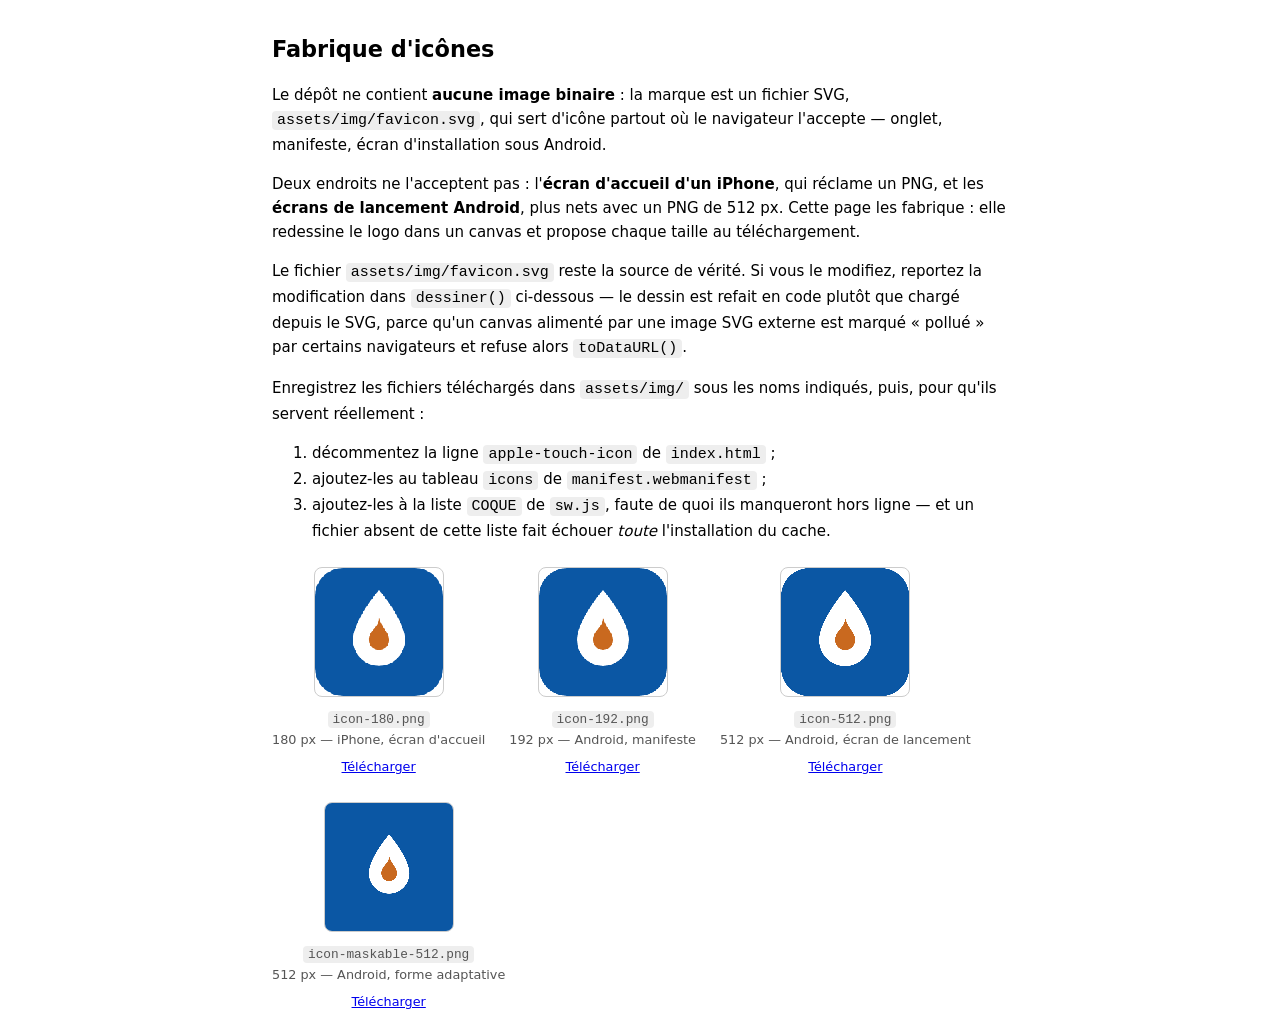
<file: tools/icones.html>
<!DOCTYPE html>
<html lang="fr">
<head>
<meta charset="utf-8">
<title>Hydropro — fabrique d'icônes</title>
<style>
  body { font: 15px/1.6 system-ui, sans-serif; max-width: 46rem; margin: 2rem auto; padding: 0 1rem; }
  h1 { font-size: 1.4rem; }
  code { background: #eee; padding: 1px 5px; border-radius: 4px; }
  .rangee { display: flex; gap: 1.5rem; flex-wrap: wrap; align-items: flex-end; margin: 1.5rem 0; }
  figure { margin: 0; text-align: center; }
  canvas { border: 1px solid #ccc; border-radius: 8px; image-rendering: pixelated; }
  figcaption { font-size: .8rem; color: #555; margin-top: .3rem; }
  a.btn { display: inline-block; margin-top: .4rem; font-size: .8rem; }
</style>
</head>
<body>
<h1>Fabrique d'icônes</h1>

<p>Le dépôt ne contient <strong>aucune image binaire</strong> : la marque est un fichier SVG,
<code>assets/img/favicon.svg</code>, qui sert d'icône partout où le navigateur l'accepte —
onglet, manifeste, écran d'installation sous Android.</p>

<p>Deux endroits ne l'acceptent pas : l'<strong>écran d'accueil d'un iPhone</strong>, qui
réclame un PNG, et les <strong>écrans de lancement Android</strong>, plus nets avec un PNG de
512 px. Cette page les fabrique : elle redessine le logo dans un canvas et propose chaque
taille au téléchargement.</p>

<p>Le fichier <code>assets/img/favicon.svg</code> reste la source de vérité. Si vous le
modifiez, reportez la modification dans <code>dessiner()</code> ci-dessous — le dessin est
refait en code plutôt que chargé depuis le SVG, parce qu'un canvas alimenté par une image
SVG externe est marqué « pollué » par certains navigateurs et refuse alors
<code>toDataURL()</code>.</p>

<p>Enregistrez les fichiers téléchargés dans <code>assets/img/</code> sous les noms indiqués,
puis, pour qu'ils servent réellement :</p>
<ol>
  <li>décommentez la ligne <code>apple-touch-icon</code> de <code>index.html</code> ;</li>
  <li>ajoutez-les au tableau <code>icons</code> de <code>manifest.webmanifest</code> ;</li>
  <li>ajoutez-les à la liste <code>COQUE</code> de <code>sw.js</code>, faute de quoi ils
      manqueront hors ligne — et un fichier absent de cette liste fait échouer
      <em>toute</em> l'installation du cache.</li>
</ol>

<div class="rangee" id="sortie"></div>

<script>
/**
 * Dessine la marque : un carré arrondi bleu, une goutte blanche, une flamme cuivre.
 * `echelle` = 1 pour une icône pleine page, 0.78 pour une icône « maskable »,
 * dont les bords peuvent être rognés par le système en cercle ou en losange.
 */
function dessiner(ctx, taille, echelle = 1) {
  const u = taille / 64;
  const marge = (taille * (1 - echelle)) / 2;
  const cote = taille * echelle;

  ctx.fillStyle = "#0b57a4";
  if (echelle === 1) {
    ctx.beginPath();
    ctx.roundRect(0, 0, taille, taille, 14 * u);
    ctx.fill();
  } else {
    // Maskable : le fond couvre TOUTE la surface, sans coins arrondis. Le
    // système découpe lui-même la forme ; un coin arrondi dessiné ici
    // apparaîtrait comme un liseré blanc sur les téléphones qui rognent en rond.
    ctx.fillRect(0, 0, taille, taille);
  }

  ctx.save();
  ctx.translate(marge, marge);
  const v = cote / 64;

  ctx.fillStyle = "#ffffff";
  const goutte = new Path2D("M32 11c0 0-13 15-13 25a13 13 0 0 0 26 0c0-10-13-25-13-25z");
  ctx.save(); ctx.scale(v, v); ctx.fill(goutte); ctx.restore();

  ctx.fillStyle = "#c9691f";
  const flamme = new Path2D("M32 25c0 5-5 6-5 11a5 5 0 0 0 10 0c0-4-3-5-5-11z");
  ctx.save(); ctx.scale(v, v); ctx.fill(flamme); ctx.restore();

  ctx.restore();
}

const CIBLES = [
  { nom: "icon-180.png", taille: 180, echelle: 1, note: "iPhone, écran d'accueil" },
  { nom: "icon-192.png", taille: 192, echelle: 1, note: "Android, manifeste" },
  { nom: "icon-512.png", taille: 512, echelle: 1, note: "Android, écran de lancement" },
  { nom: "icon-maskable-512.png", taille: 512, echelle: 0.78, note: "Android, forme adaptative" },
];

const sortie = document.getElementById("sortie");

for (const c of CIBLES) {
  const canvas = document.createElement("canvas");
  canvas.width = canvas.height = c.taille;
  canvas.style.width = Math.min(c.taille, 128) + "px";
  canvas.style.height = Math.min(c.taille, 128) + "px";
  dessiner(canvas.getContext("2d"), c.taille, c.echelle);

  const lien = document.createElement("a");
  lien.className = "btn";
  lien.href = canvas.toDataURL("image/png");
  lien.download = c.nom;
  lien.textContent = "Télécharger";

  const fig = document.createElement("figure");
  const cap = document.createElement("figcaption");
  cap.innerHTML = `<code>${c.nom}</code><br>${c.taille} px — ${c.note}`;
  fig.append(canvas, cap, lien);
  sortie.append(fig);
}
</script>
</body>
</html>
</file>
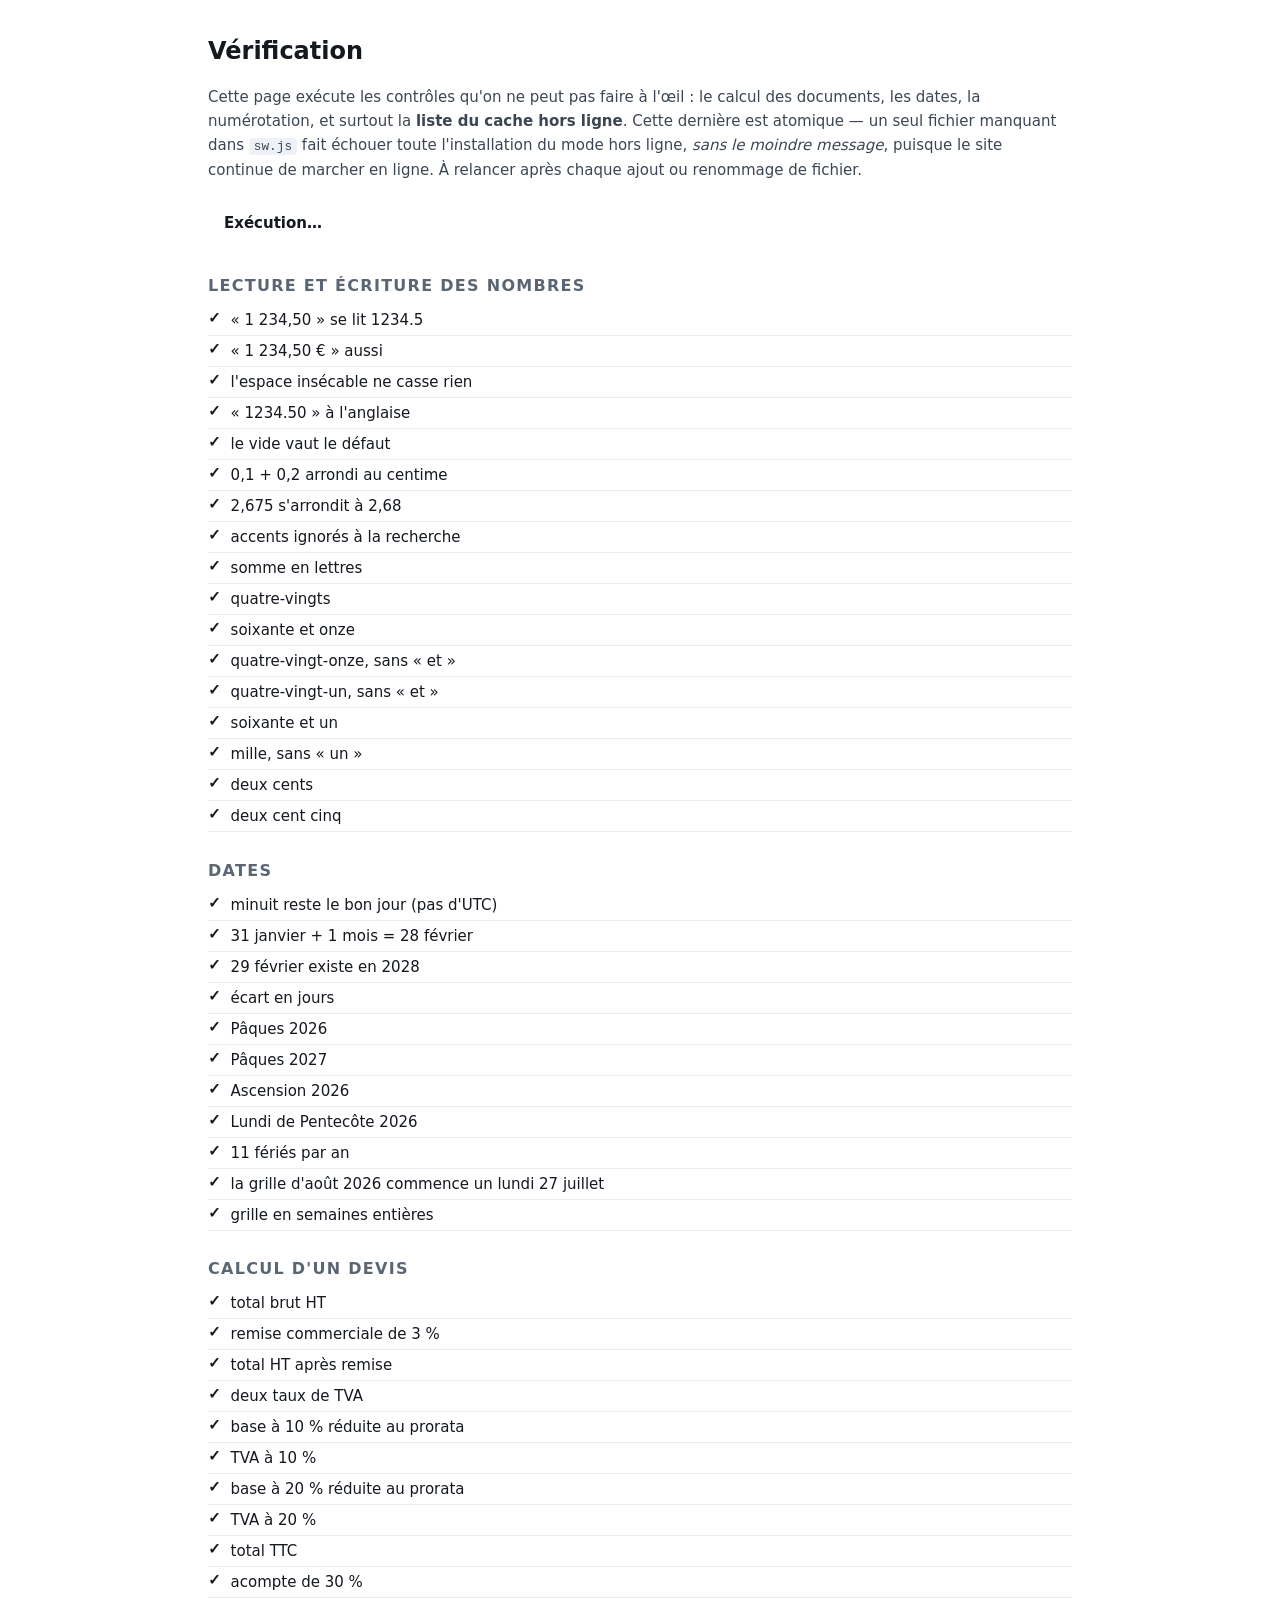
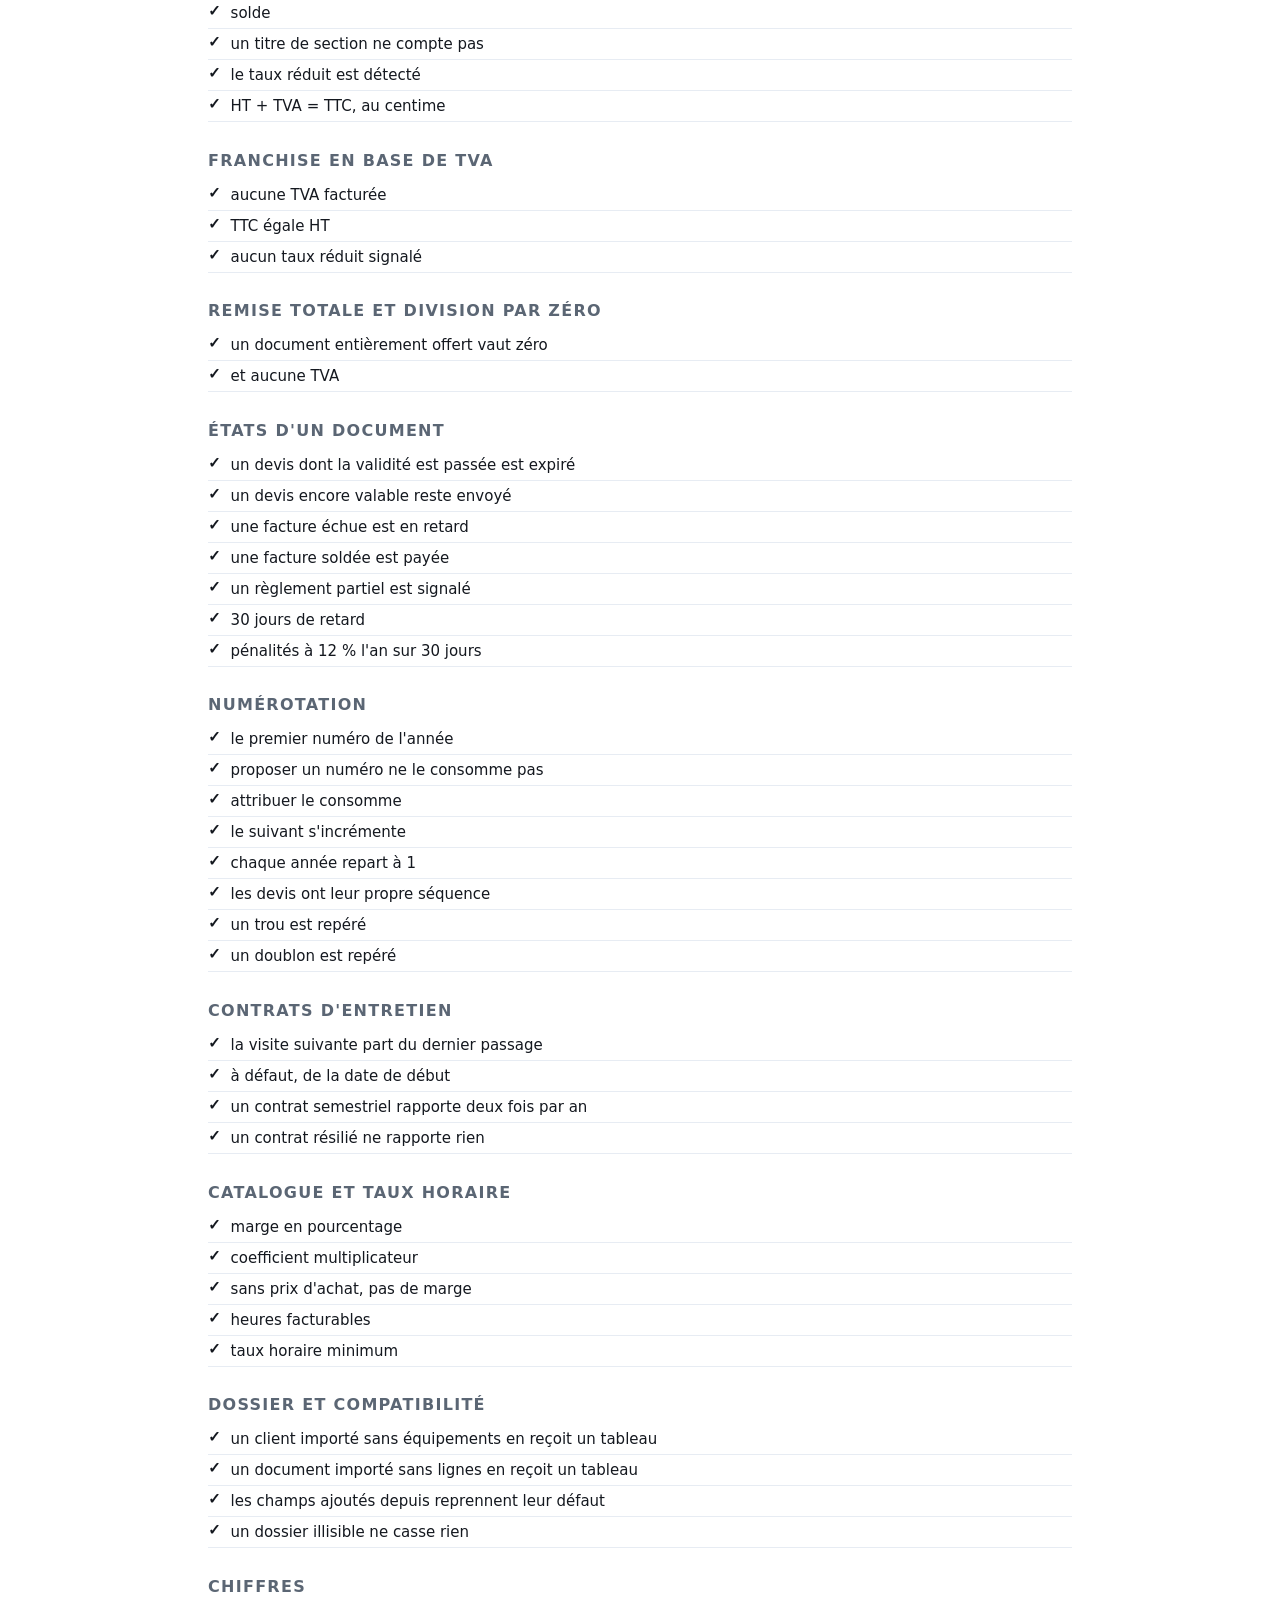
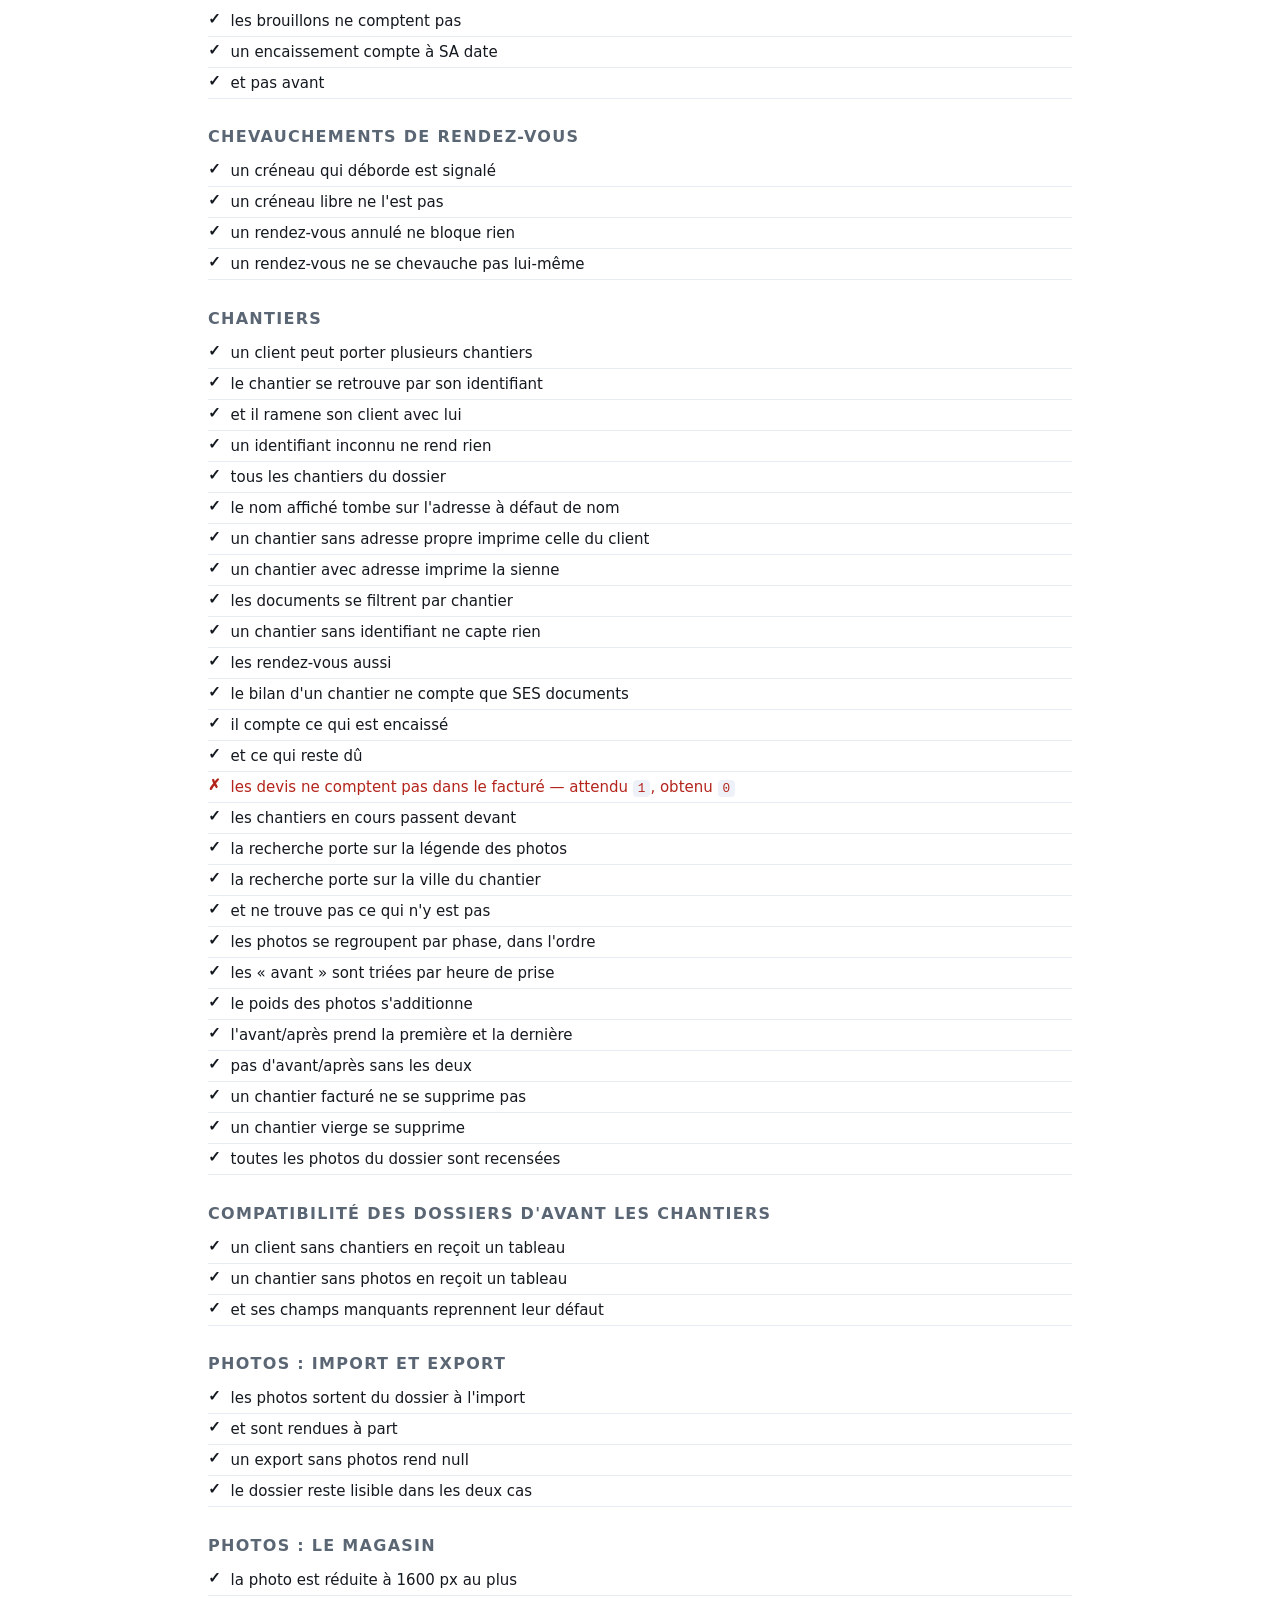
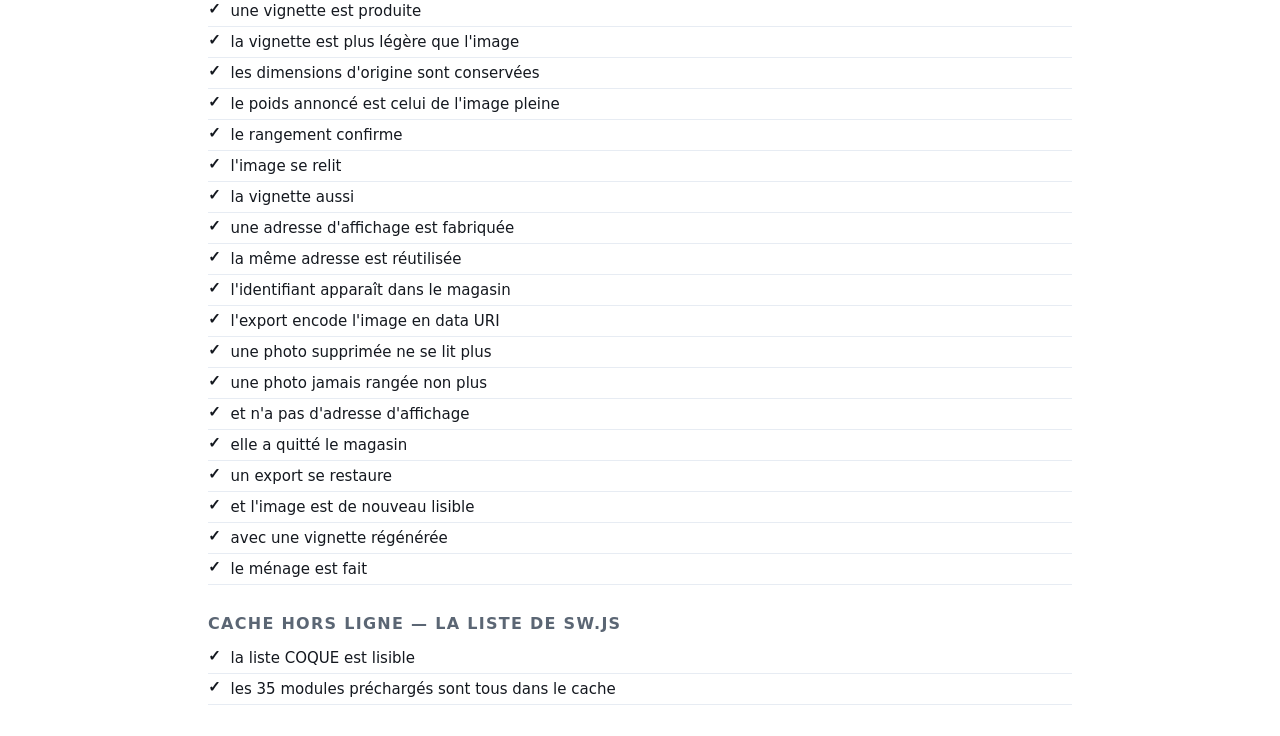
<file: tools/verification.html>
<!DOCTYPE html>
<html lang="fr">
<head>
<meta charset="utf-8">
<title>Hydropro — vérification</title>
<style>
  body { font: 15px/1.6 system-ui, sans-serif; max-width: 54rem; margin: 2rem auto; padding: 0 1rem; color: #14181f; }
  h1 { font-size: 1.5rem; margin-bottom: .2rem; }
  h2 { font-size: 1rem; margin: 1.6rem 0 .4rem; text-transform: uppercase; letter-spacing: .08em; color: #5b6674; }
  p.intro { color: #3c4653; }
  #bilan { margin: 1rem 0; padding: .8rem 1rem; border-radius: 8px; font-weight: 700; }
  .ok { background: #dcf1e5; color: #0e6b3d; }
  .ko { background: #fbe2e0; color: #b3241b; }
  ul { list-style: none; padding: 0; margin: 0; }
  li { padding: 3px 0; border-bottom: 1px solid #e7ecf3; display: flex; gap: .6rem; }
  li b { flex: none; font-family: ui-monospace, monospace; }
  li.echec { color: #b3241b; }
  code { background: #eef2f8; padding: 1px 5px; border-radius: 4px; font-size: .85em; }
</style>
</head>
<body>
<h1>Vérification</h1>
<p class="intro">
  Cette page exécute les contrôles qu'on ne peut pas faire à l'œil : le calcul des documents,
  les dates, la numérotation, et surtout la <strong>liste du cache hors ligne</strong>.
  Cette dernière est atomique — un seul fichier manquant dans <code>sw.js</code> fait échouer
  toute l'installation du mode hors ligne, <em>sans le moindre message</em>, puisque le site
  continue de marcher en ligne. À relancer après chaque ajout ou renommage de fichier.
</p>

<div id="bilan">Exécution…</div>
<div id="sortie"></div>

<script type="module">
import { arrondi, ajouteMois, aujourdhui, enLettres, isoJour, joursEntre, nombre, normalise } from "../assets/js/core/format.js";
import { feries, grilleMois, paques, conflits } from "../assets/js/domain/agenda.js";
import { calculer, statutEffectif, penalites } from "../assets/js/domain/documents.js";
import {
  documentVide,
  ligneVide,
  dossierVide,
  normaliser,
  chantierVide,
  chantierParId,
  tousLesChantiers,
  toutesLesPhotos,
  importer as importerDossier,
} from "../assets/js/domain/dossier.js";
import {
  nomChantier,
  adressePourDocument,
  documentsDuChantier,
  rdvDuChantier,
  bilan as bilanCha,
  trier as trierChantiers,
  correspond as correspondChantier,
  photosParPhase,
  poidsPhotos,
  avantApres,
  raisonsDeGarder as raisonsChantier,
} from "../assets/js/domain/chantiers.js";
import { attribuerNumero, prochainNumero, trous, doublons } from "../assets/js/domain/numerotation.js";
import { prochaineVisite, caRecurrent } from "../assets/js/domain/contrats.js";
import { chiffreAffaires } from "../assets/js/domain/stats.js";
import { marge, tauxHoraireMinimum } from "../assets/js/domain/catalogue.js";
import * as Photos from "../assets/js/core/photos.js";

const sortie = document.getElementById("sortie");
let total = 0;
let echecs = 0;
let groupe = null;

function section(titre) {
  const h = document.createElement("h2");
  h.textContent = titre;
  groupe = document.createElement("ul");
  sortie.append(h, groupe);
}

function verifier(nom, obtenu, attendu) {
  total += 1;
  const a = JSON.stringify(attendu);
  const o = JSON.stringify(obtenu);
  const ok = a === o;
  if (!ok) echecs += 1;
  const li = document.createElement("li");
  li.className = ok ? "" : "echec";
  li.innerHTML = `<b>${ok ? "✓" : "✗"}</b><span>${nom}${ok ? "" : ` — attendu <code>${a}</code>, obtenu <code>${o}</code>`}</span>`;
  groupe.append(li);
}

/* ============================== Les nombres ============================== */
section("Lecture et écriture des nombres");
verifier("« 1 234,50 » se lit 1234.5", nombre("1 234,50"), 1234.5);
verifier("« 1 234,50 € » aussi", nombre("1 234,50 €"), 1234.5);
verifier("l'espace insécable ne casse rien", nombre("1 234,50"), 1234.5);
verifier("« 1234.50 » à l'anglaise", nombre("1234.50"), 1234.5);
verifier("le vide vaut le défaut", nombre("", 7), 7);
verifier("0,1 + 0,2 arrondi au centime", arrondi(0.1 + 0.2), 0.3);
verifier("2,675 s'arrondit à 2,68", arrondi(2.675), 2.68);
verifier("accents ignorés à la recherche", normalise("Chaudière"), "chaudiere");
verifier("somme en lettres", enLettres(4933.23), "quatre mille neuf cent trente-trois euros et vingt-trois centimes");
verifier("quatre-vingts", enLettres(80), "quatre-vingts euros");
verifier("soixante et onze", enLettres(71), "soixante et onze euros");
verifier("quatre-vingt-onze, sans « et »", enLettres(91), "quatre-vingt-onze euros");
verifier("quatre-vingt-un, sans « et »", enLettres(81), "quatre-vingt-un euros");
verifier("soixante et un", enLettres(61), "soixante et un euros");
verifier("mille, sans « un »", enLettres(1000), "mille euros");
verifier("deux cents", enLettres(200), "deux cents euros");
verifier("deux cent cinq", enLettres(205), "deux cent cinq euros");

/* ================================ Les dates ============================== */
section("Dates");
const minuit = new Date(2026, 8, 3, 0, 0, 0);
verifier("minuit reste le bon jour (pas d'UTC)", isoJour(minuit), "2026-09-03");
verifier("31 janvier + 1 mois = 28 février", ajouteMois("2026-01-31", 1), "2026-02-28");
verifier("29 février existe en 2028", ajouteMois("2028-01-29", 1), "2028-02-29");
verifier("écart en jours", joursEntre("2026-08-30", "2026-09-03"), 4);
verifier("Pâques 2026", paques(2026), "2026-04-05");
verifier("Pâques 2027", paques(2027), "2027-03-28");
verifier("Ascension 2026", feries(2026)["2026-05-14"], "Ascension");
verifier("Lundi de Pentecôte 2026", feries(2026)["2026-05-25"], "Lundi de Pentecôte");
verifier("11 fériés par an", Object.keys(feries(2026)).length, 11);
const grille = grilleMois(2026, 7); // août 2026
verifier("la grille d'août 2026 commence un lundi 27 juillet", grille[0].jour, "2026-07-27");
verifier("grille en semaines entières", grille.length % 7, 0);

/* ============================== Le calcul =============================== */
section("Calcul d'un devis");
const entreprise = { assujettiTva: true, penalites: 12, delaiPaiement: 30 };
const devis = documentVide("devis", {
  date: "2026-08-10",
  echeance: "2026-09-09",
  remiseGlobale: { type: "pourcent", valeur: 3 },
  acompte: { type: "pourcent", valeur: 30 },
  statut: "envoye",
  lignes: [
    ligneVide({ designation: "Pose", quantite: 1, pu: 1450, tva: 20 }),
    ligneVide({ type: "fourniture", designation: "Chaudière", quantite: 1, pu: 2350, tva: 20 }),
    ligneVide({ type: "fourniture", designation: "Filtre", quantite: 1, pu: 185, tva: 10 }),
    ligneVide({ designation: "Main d'œuvre", quantite: 4, pu: 62, tva: 10 }),
    ligneVide({ designation: "Déchets", quantite: 1, pu: 45, tva: 10 }),
    ligneVide({ type: "section", designation: "Un titre, qui ne compte pas" }),
  ],
});
const calc = calculer(devis, entreprise);
verifier("total brut HT", calc.brutHt, 4278);
verifier("remise commerciale de 3 %", calc.remiseGlobale, 128.34);
verifier("total HT après remise", calc.ht, 4149.66);
verifier("deux taux de TVA", calc.tva.length, 2);
verifier("base à 10 % réduite au prorata", calc.tva[0].base, 463.66);
verifier("TVA à 10 %", calc.tva[0].montant, 46.37);
verifier("base à 20 % réduite au prorata", calc.tva[1].base, 3686);
verifier("TVA à 20 %", calc.tva[1].montant, 737.2);
verifier("total TTC", calc.ttc, 4933.23);
verifier("acompte de 30 %", calc.acompte, 1479.97);
verifier("solde", calc.soldeApresAcompte, 3453.26);
verifier("un titre de section ne compte pas", calc.detail.length, 5);
verifier("le taux réduit est détecté", calc.tauxReduit, true);
verifier("HT + TVA = TTC, au centime", arrondi(calc.ht + calc.totalTva), calc.ttc);

section("Franchise en base de TVA");
const calcFranchise = calculer(devis, { assujettiTva: false });
verifier("aucune TVA facturée", calcFranchise.totalTva, 0);
verifier("TTC égale HT", calcFranchise.ttc, calcFranchise.ht);
verifier("aucun taux réduit signalé", calcFranchise.tauxReduit, false);

section("Remise totale et division par zéro");
const offert = documentVide("devis", {
  remiseGlobale: { type: "pourcent", valeur: 100 },
  lignes: [ligneVide({ quantite: 1, pu: 500, tva: 10 })],
});
const calcOffert = calculer(offert, entreprise);
verifier("un document entièrement offert vaut zéro", calcOffert.ttc, 0);
verifier("et aucune TVA", calcOffert.totalTva, 0);

section("États d'un document");
verifier("un devis dont la validité est passée est expiré",
  statutEffectif({ ...devis, echeance: "2026-01-01", statut: "envoye" }, calc, "2026-08-30"), "expire");
verifier("un devis encore valable reste envoyé",
  statutEffectif({ ...devis, echeance: "2026-12-01", statut: "envoye" }, calc, "2026-08-30"), "envoye");
const facture = documentVide("facture", {
  statut: "envoyee", echeance: "2026-07-01",
  lignes: [ligneVide({ quantite: 1, pu: 100, tva: 20 })],
});
const calcFacture = calculer(facture, entreprise);
verifier("une facture échue est en retard", statutEffectif(facture, calcFacture, "2026-08-30"), "retard");
const soldee = { ...facture, paiements: [{ id: "p", date: "2026-08-01", montant: 120, moyen: "virement" }] };
verifier("une facture soldée est payée",
  statutEffectif(soldee, calculer(soldee, entreprise), "2026-08-30"), "payee");
const partielle = { ...facture, paiements: [{ id: "p", date: "2026-08-01", montant: 50, moyen: "virement" }] };
verifier("un règlement partiel est signalé",
  statutEffectif(partielle, calculer(partielle, entreprise), "2026-08-30"), "partielle");
const pen = penalites(facture, calcFacture, entreprise, "2026-07-31");
verifier("30 jours de retard", pen.jours, 30);
verifier("pénalités à 12 % l'an sur 30 jours", pen.montant, arrondi((120 * 0.12 * 30) / 365));

/* ============================ La numérotation ============================ */
section("Numérotation");
const d = dossierVide();
verifier("le premier numéro de l'année", prochainNumero(d, "facture", "2026-08-30"), "FA-2026-0001");
verifier("proposer un numéro ne le consomme pas", prochainNumero(d, "facture", "2026-08-30"), "FA-2026-0001");
verifier("attribuer le consomme", attribuerNumero(d, "facture", "2026-08-30"), "FA-2026-0001");
verifier("le suivant s'incrémente", attribuerNumero(d, "facture", "2026-09-01"), "FA-2026-0002");
verifier("chaque année repart à 1", attribuerNumero(d, "facture", "2027-01-04"), "FA-2027-0001");
verifier("les devis ont leur propre séquence", attribuerNumero(d, "devis", "2026-08-30"), "DEV-2026-0001");
d.documents = [
  documentVide("facture", { numero: "FA-2026-0001" }),
  documentVide("facture", { numero: "FA-2026-0003" }),
];
verifier("un trou est repéré", trous(d, "facture", "2026"), ["FA-2026-0002"]);
d.documents.push(documentVide("facture", { numero: "FA-2026-0003" }));
verifier("un doublon est repéré", doublons(d).length, 1);

/* ============================== Les contrats ============================= */
section("Contrats d'entretien");
verifier("la visite suivante part du dernier passage",
  prochaineVisite({ dernierPassage: "2025-09-18", debut: "2020-01-01", frequenceMois: 12 }), "2026-09-18");
verifier("à défaut, de la date de début",
  prochaineVisite({ dernierPassage: "", debut: "2026-03-04", frequenceMois: 12 }), "2027-03-04");
verifier("un contrat semestriel rapporte deux fois par an",
  caRecurrent({ contrats: [{ actif: true, montant: 90, frequenceMois: 6 }] }), 180);
verifier("un contrat résilié ne rapporte rien",
  caRecurrent({ contrats: [{ actif: false, montant: 90, frequenceMois: 12 }] }), 0);

/* ============================== Le catalogue ============================= */
section("Catalogue et taux horaire");
verifier("marge en pourcentage", marge({ pu: 100, achat: 60 }).taux, 40);
verifier("coefficient multiplicateur", marge({ pu: 100, achat: 50 }).coef, 2);
verifier("sans prix d'achat, pas de marge", marge({ pu: 100, achat: 0 }), null);
const th = tauxHoraireMinimum({ chargesAnnuelles: 20000, revenuSouhaite: 30000, semainesTravaillees: 45, heuresParSemaine: 40, partNonFacturable: 30 });
verifier("heures facturables", th.heuresFacturables, 1260);
verifier("taux horaire minimum", th.taux, arrondi(50000 / 1260));

/* ============================== Le dossier =============================== */
section("Dossier et compatibilité");
const vieux = normaliser({ clients: [{ id: "c1", nom: "Test" }], documents: [{ id: "d1", kind: "devis" }] });
verifier("un client importé sans équipements en reçoit un tableau", Array.isArray(vieux.clients[0].equipements), true);
verifier("un document importé sans lignes en reçoit un tableau", Array.isArray(vieux.documents[0].lignes), true);
verifier("les champs ajoutés depuis reprennent leur défaut", vieux.entreprise.assujettiTva, true);
verifier("un dossier illisible ne casse rien", normaliser(null).clients.length, 0);

section("Chiffres");
const dossierCA = {
  entreprise: { assujettiTva: true },
  documents: [
    documentVide("facture", { statut: "envoyee", date: "2026-08-05", lignes: [ligneVide({ quantite: 1, pu: 1000, tva: 20 })],
      paiements: [{ id: "p", date: "2026-09-10", montant: 1200, moyen: "virement" }] }),
    documentVide("facture", { statut: "brouillon", date: "2026-08-06", lignes: [ligneVide({ quantite: 1, pu: 9999, tva: 20 })] }),
  ],
};
const ca = chiffreAffaires(dossierCA, "2026-08-01", "2026-08-31");
verifier("les brouillons ne comptent pas", ca.facture, 1000);
verifier("un encaissement compte à SA date", ca.encaisse, 0);
verifier("et pas avant", chiffreAffaires(dossierCA, "2026-09-01", "2026-09-30").encaisse, 1200);

/* =========================== Agenda : conflits =========================== */
section("Chevauchements de rendez-vous");
const types = [{ cle: "depannage", dureeMin: 60 }];
const dossierRdv = {
  rdv: [
    { id: "r1", type: "depannage", debut: "2026-09-03T09:00", fin: "2026-09-03T10:30", statut: "prevu" },
    { id: "r2", type: "depannage", debut: "2026-09-03T14:00", fin: "2026-09-03T15:00", statut: "annule" },
  ],
};
verifier("un créneau qui déborde est signalé",
  conflits(dossierRdv, { id: "r3", type: "depannage", debut: "2026-09-03T10:00", fin: "2026-09-03T11:00" }, types).length, 1);
verifier("un créneau libre ne l'est pas",
  conflits(dossierRdv, { id: "r3", type: "depannage", debut: "2026-09-03T11:00", fin: "2026-09-03T12:00" }, types).length, 0);
verifier("un rendez-vous annulé ne bloque rien",
  conflits(dossierRdv, { id: "r3", type: "depannage", debut: "2026-09-03T14:15", fin: "2026-09-03T14:45" }, types).length, 0);
verifier("un rendez-vous ne se chevauche pas lui-même",
  conflits(dossierRdv, { id: "r1", type: "depannage", debut: "2026-09-03T09:00", fin: "2026-09-03T10:30" }, types).length, 0);

/* ============================== Les chantiers ============================ */
section("Chantiers");
const clientChantiers = {
  id: "cli-1", nom: "Durand", prenom: "Pierre", societe: "", adresse: "8 allée des Peupliers",
  complement: "", cp: "69100", ville: "Villeurbanne", archive: false, equipements: [],
  chantiers: [
    { ...chantierVide(), id: "cha-1", nom: "Chaufferie", adresse: "40 rue Garibaldi", cp: "69003", ville: "Lyon", statut: "en-cours",
      photos: [
        { id: "p1", phase: "avant", prise: "2026-08-01T09:00", octets: 200000, legende: "compteur" },
        { id: "p2", phase: "apres", prise: "2026-08-03T17:00", octets: 300000, legende: "" },
        { id: "p3", phase: "avant", prise: "2026-08-01T08:00", octets: 100000, legende: "" },
      ] },
    { ...chantierVide(), id: "cha-2", nom: "Salle de bain", statut: "termine", photos: [] },
    { ...chantierVide(), id: "cha-3", nom: "Cuisine", statut: "prevu", photos: [] },
  ],
};
const dossierChantiers = {
  ...dossierVide(),
  clients: [clientChantiers],
  documents: [
    documentVide("facture", { id: "f1", chantierId: "cha-1", statut: "envoyee", date: "2026-08-05",
      lignes: [ligneVide({ quantite: 1, pu: 1000, tva: 20 })],
      paiements: [{ id: "x", date: "2026-08-20", montant: 600, moyen: "virement" }] }),
    documentVide("devis", { id: "d1", chantierId: "cha-1", statut: "envoye", date: "2026-08-01", echeance: "2026-12-01",
      lignes: [ligneVide({ quantite: 1, pu: 500, tva: 10 })] }),
    documentVide("facture", { id: "f2", chantierId: "cha-2", statut: "envoyee", date: "2026-08-05",
      lignes: [ligneVide({ quantite: 1, pu: 999, tva: 20 })] }),
  ],
  rdv: [{ id: "r1", chantierId: "cha-1", clientId: "cli-1", debut: "2026-08-02T09:00", statut: "fait", type: "installation" }],
};

verifier("un client peut porter plusieurs chantiers", clientChantiers.chantiers.length, 3);
verifier("le chantier se retrouve par son identifiant",
  chantierParId(dossierChantiers, "cha-1")?.chantier.nom, "Chaufferie");
verifier("et il ramene son client avec lui",
  chantierParId(dossierChantiers, "cha-1")?.client.id, "cli-1");
verifier("un identifiant inconnu ne rend rien", chantierParId(dossierChantiers, "cha-99"), null);
verifier("tous les chantiers du dossier", tousLesChantiers(dossierChantiers).length, 3);
verifier("le nom affiché tombe sur l'adresse à défaut de nom",
  nomChantier({ nom: "", adresse: "3 rue Neuve", cp: "69001", ville: "Lyon" }), "3 rue Neuve, 69001 Lyon");
verifier("un chantier sans adresse propre imprime celle du client",
  adressePourDocument({ adresse: "", cp: "", ville: "" }, clientChantiers), "8 allée des Peupliers, 69100 Villeurbanne");
verifier("un chantier avec adresse imprime la sienne",
  adressePourDocument(clientChantiers.chantiers[0], clientChantiers), "40 rue Garibaldi\n69003 Lyon");

verifier("les documents se filtrent par chantier",
  documentsDuChantier(dossierChantiers, "cha-1").map((d) => d.id).sort(), ["d1", "f1"]);
verifier("un chantier sans identifiant ne capte rien", documentsDuChantier(dossierChantiers, "").length, 0);
verifier("les rendez-vous aussi", rdvDuChantier(dossierChantiers, "cha-1").length, 1);

const bilanChantier = bilanCha(dossierChantiers, "cha-1");
verifier("le bilan d'un chantier ne compte que SES documents", bilanChantier.facture, 1000);
verifier("il compte ce qui est encaissé", bilanChantier.encaisse, 600);
verifier("et ce qui reste dû", bilanChantier.du, 600);
verifier("les devis ne comptent pas dans le facturé", bilanChantier.devisEnAttente, 1);

verifier("les chantiers en cours passent devant",
  trierChantiers(tousLesChantiers(dossierChantiers)).map((x) => x.chantier.statut),
  ["en-cours", "prevu", "termine"]);
verifier("la recherche porte sur la légende des photos",
  correspondChantier(clientChantiers.chantiers[0], clientChantiers, "compteur"), true);
verifier("la recherche porte sur la ville du chantier",
  correspondChantier(clientChantiers.chantiers[0], clientChantiers, "lyon"), true);
verifier("et ne trouve pas ce qui n'y est pas",
  correspondChantier(clientChantiers.chantiers[0], clientChantiers, "toulouse"), false);

verifier("les photos se regroupent par phase, dans l'ordre",
  photosParPhase(clientChantiers.chantiers[0]).map((g) => `${g.cle}:${g.photos.length}`), ["avant:2", "apres:1"]);
verifier("les « avant » sont triées par heure de prise",
  photosParPhase(clientChantiers.chantiers[0])[0].photos.map((p) => p.id), ["p3", "p1"]);
verifier("le poids des photos s'additionne", poidsPhotos(clientChantiers.chantiers[0]), 600000);
verifier("l'avant/après prend la première et la dernière",
  [avantApres(clientChantiers.chantiers[0]).avant.id, avantApres(clientChantiers.chantiers[0]).apres.id], ["p3", "p2"]);
verifier("pas d'avant/après sans les deux", avantApres(clientChantiers.chantiers[1]), null);
verifier("un chantier facturé ne se supprime pas",
  raisonsChantier(dossierChantiers, "cha-1").length > 0, true);
verifier("un chantier vierge se supprime", raisonsChantier(dossierChantiers, "cha-3"), []);
verifier("toutes les photos du dossier sont recensées",
  toutesLesPhotos(dossierChantiers).sort(), ["p1", "p2", "p3"]);

section("Compatibilité des dossiers d'avant les chantiers");
const ancien = normaliser({ clients: [{ id: "c1", nom: "Ancien" }], documents: [] });
verifier("un client sans chantiers en reçoit un tableau", Array.isArray(ancien.clients[0].chantiers), true);
const ancienAvecChantier = normaliser({ clients: [{ id: "c1", chantiers: [{ id: "cha-x", nom: "Vieux" }] }] });
verifier("un chantier sans photos en reçoit un tableau",
  Array.isArray(ancienAvecChantier.clients[0].chantiers[0].photos), true);
verifier("et ses champs manquants reprennent leur défaut",
  ancienAvecChantier.clients[0].chantiers[0].statut, "en-cours");

section("Photos : import et export");
const exportAvecPhotos = JSON.parse(JSON.stringify({ ...dossierChantiers, photos: { p1: "[data-uri]" } }));
const relu = importerDossier(JSON.stringify(exportAvecPhotos));
verifier("les photos sortent du dossier à l'import", relu.dossier.photos, undefined);
verifier("et sont rendues à part", Object.keys(relu.photos), ["p1"]);
const reluSansPhotos = importerDossier(JSON.stringify(dossierChantiers));
verifier("un export sans photos rend null", reluSansPhotos.photos, null);
verifier("le dossier reste lisible dans les deux cas", reluSansPhotos.dossier.clients.length, 1);

/* ========================= Le magasin de photos ==========================
   Le seul module qui touche à IndexedDB. Ces contrôles écrivent réellement
   dans la base, puis font le ménage derrière eux.
   ======================================================================== */
section("Photos : le magasin");

function canevas(couleur, largeur = 900, hauteur = 675) {
  const c = document.createElement("canvas");
  c.width = largeur; c.height = hauteur;
  const x = c.getContext("2d");
  x.fillStyle = couleur; x.fillRect(0, 0, largeur, hauteur);
  return new Promise((r) => c.toBlob((b) => r(new File([b], "essai.jpg", { type: "image/jpeg" })), "image/jpeg", 0.92));
}

const brute = await canevas("#0b57a4");
const preparee = await Photos.preparer(brute);
verifier("la photo est réduite à 1600 px au plus", preparee.largeur <= 3000 && preparee.plein.size > 0, true);
verifier("une vignette est produite", preparee.vignette.size > 0, true);
verifier("la vignette est plus légère que l'image", preparee.vignette.size < preparee.plein.size, true);
verifier("les dimensions d'origine sont conservées", [preparee.largeur, preparee.hauteur], [900, 675]);
verifier("le poids annoncé est celui de l'image pleine", preparee.octets, preparee.plein.size);

const cle = "verif-photo-1";
verifier("le rangement confirme", await Photos.ranger(cle, preparee), true);
const relue = await Photos.lire(cle);
verifier("l'image se relit", relue?.plein instanceof Blob, true);
verifier("la vignette aussi", relue?.vignette instanceof Blob, true);
verifier("une adresse d'affichage est fabriquée", (await Photos.url(cle, "vignette"))?.startsWith("blob:"), true);
verifier("la même adresse est réutilisée",
  (await Photos.url(cle, "vignette")) === (await Photos.url(cle, "vignette")), true);
verifier("l'identifiant apparaît dans le magasin", (await Photos.tousLesIds()).includes(cle), true);

const paquet = await Photos.pourExport([cle]);
verifier("l'export encode l'image en data URI", paquet[cle]?.startsWith("data:image/jpeg;base64,"), true);

await Photos.supprimer(cle);
// LE PIÈGE : sur une clé absente, `get` RÉUSSIT et rend `undefined`. Une
// lecture mal écrite rendait l'objet IDBRequest, qui est truthy — `lire()`
// affirmait donc qu'une photo effacée existait encore.
verifier("une photo supprimée ne se lit plus", await Photos.lire(cle), null);
verifier("une photo jamais rangée non plus", await Photos.lire("jamais-existe"), null);
verifier("et n'a pas d'adresse d'affichage", await Photos.url("jamais-existe"), null);
verifier("elle a quitté le magasin", (await Photos.tousLesIds()).includes(cle), false);

const remises = await Photos.depuisExport(paquet);
verifier("un export se restaure", remises, 1);
verifier("et l'image est de nouveau lisible", (await Photos.lire(cle))?.plein instanceof Blob, true);
verifier("avec une vignette régénérée", (await Photos.lire(cle))?.vignette instanceof Blob, true);
await Photos.supprimer(cle);
verifier("le ménage est fait", (await Photos.tousLesIds()).includes(cle), false);

/* ========================== La coquille hors ligne ======================= */
section("Cache hors ligne — la liste de sw.js");

const racine = new URL("../", location.href);
const swTexte = await (await fetch(new URL("sw.js", racine))).text();
const bloc = swTexte.match(/const COQUE = \[([\s\S]*?)\];/);
const coque = bloc ? [...bloc[1].matchAll(/"([^"]+)"/g)].map((m) => m[1]) : [];
verifier("la liste COQUE est lisible", coque.length > 0, true);

const indexTexte = await (await fetch(new URL("index.html", racine))).text();
const preloads = [...indexTexte.matchAll(/modulepreload"\s+href="([^"]+)"/g)].map((m) => m[1]);

// Tous les modules preloades doivent etre dans la coque, sinon ils manqueront
// hors ligne alors meme que l'en-tete les reclame au chargement.
const manquants = preloads.filter((p) => !coque.includes(p));
verifier(`les ${preloads.length} modules préchargés sont tous dans le cache`, manquants, []);

// Et chaque entree de la coque doit exister : `addAll` est atomique.
const absents = [];
for (const chemin of coque) {
  if (chemin === "./") continue;
  const r = await fetch(new URL(chemin, racine), { method: "GET", cache: "no-store" });
  if (!r.ok) absents.push(`${chemin} (${r.status})`);
}
verifier(`les ${coque.length} fichiers de la liste existent`, absents, []);

// Le manifeste et les donnees, verifies separement : ils ne sont pas des modules.
for (const fichier of ["manifest.webmanifest", "data/reference.json", "data/tva.json", "data/mentions.json", "data/checklist.json", "data/catalogue.json"]) {
  const r = await fetch(new URL(fichier, racine), { cache: "no-store" });
  verifier(`${fichier} se charge et se lit`, r.ok && (await r.json()) !== null, true);
}

/* ================================= Bilan ================================= */
const bilan = document.getElementById("bilan");
bilan.className = echecs ? "ko" : "ok";
bilan.textContent = echecs
  ? `${echecs} contrôle(s) en échec sur ${total}.`
  : `${total} contrôles, tous verts.`;
</script>
</body>
</html>
</file>
